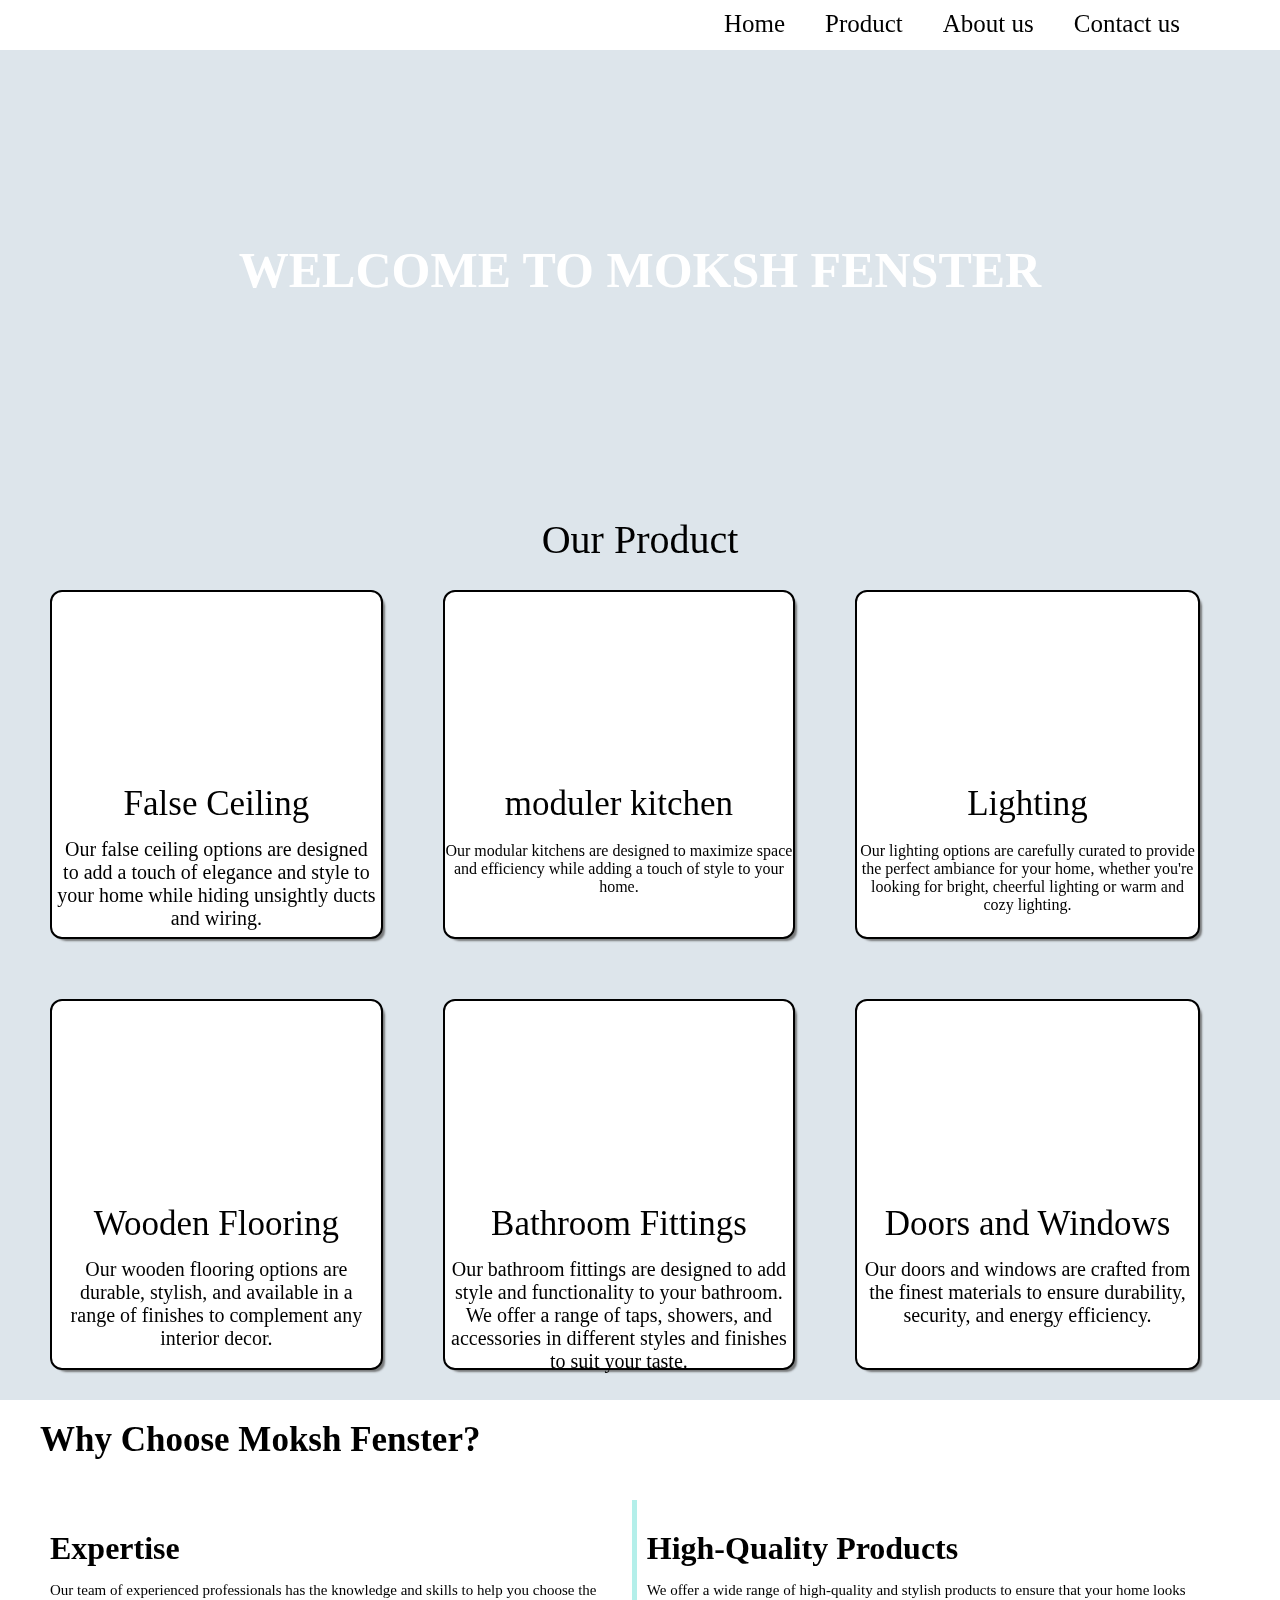
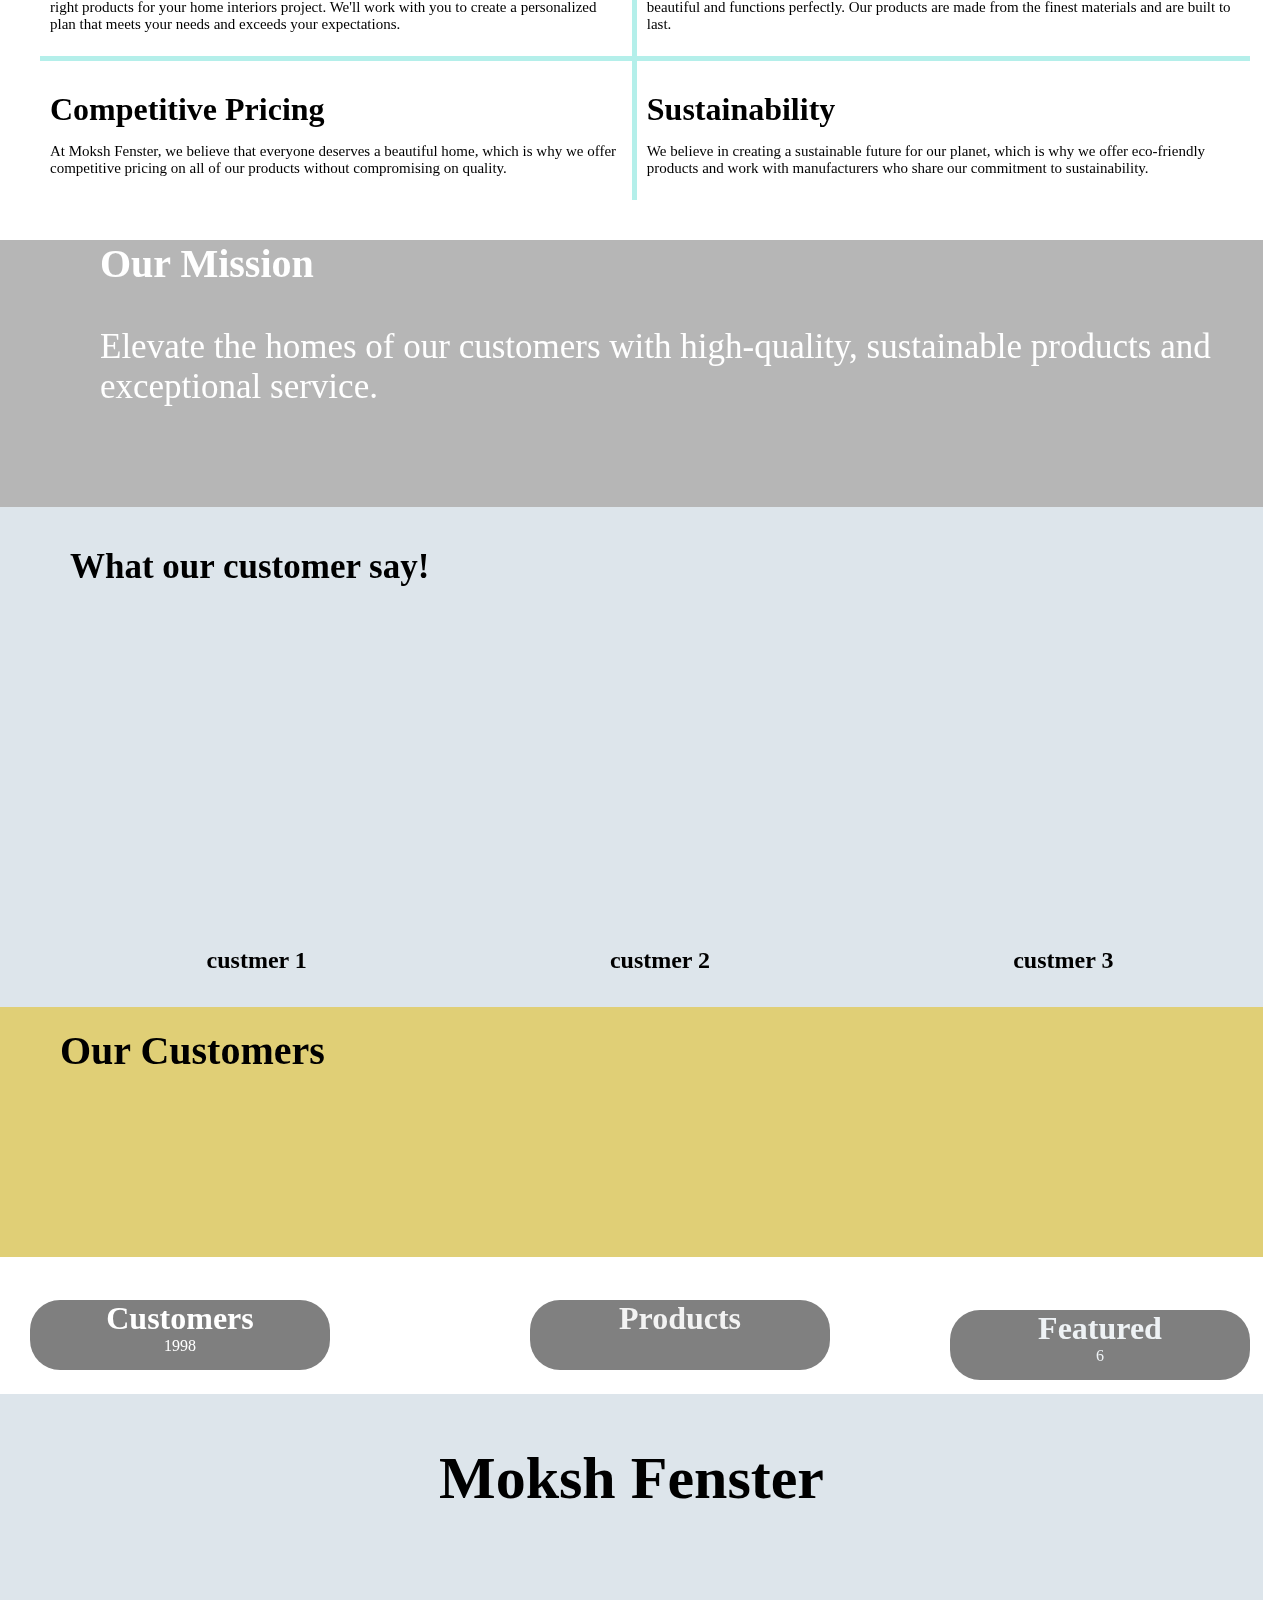
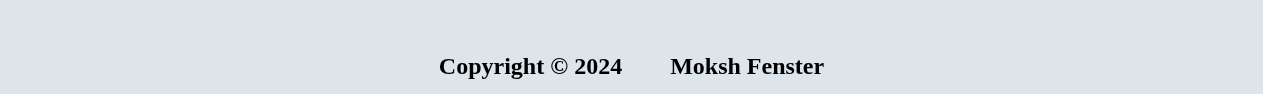
<file: index.html>
<!DOCTYPE html>
<html lang="en">
<head>
    <meta charset="UTF-8">
    <meta name="viewport" content="width=device-width, initial-scale=1.0">
    <title>mokesh finster</title>
    <link rel="stylesheet" href="style.css">
</head>
<body>
    <div class="body">
<!--  first div -->
    <div class="home"> 
        <div class="logo"></div>
        <div class="list">
            <ul type="none">
            <li><a href="http://127.0.0.1:5500/shubhas.html">Home</a> </li>
            <li><a href="http://127.0.0.1:5500/product.html">Product</a> </li>
            <li><a href="#">About us</a> </li>
            <li><a href="#">Contact us</a> </li>
            </ul>
        </div>

    </div>

    <!--  second div image animation -->
    <div class="img"> <h1 class="welcometo">WELCOME TO MOKSH FENSTER</h1></div>

  <div class="product">Our Product</div>
  
 


    <div class="boxes">
        <!--  false celling -->
        <div class="a">
            <div class="imgfalse"></div>
            <div class="b">False Ceiling</div>
            <p class="c">Our false ceiling options are designed to add a touch of elegance and style to your home while hiding unsightly ducts and wiring.</p>
        </div>
        <!--  moduler -->
        <div class="a">
            <div class="imgmoduler"></div>
            <div class="b">moduler kitchen</div>
            <p class="c"><p>Our modular kitchens are designed to maximize space and efficiency while adding a touch of style to your home.</p>
         </div>
         <!-- kitchen -->
        <div class="a">
             <div class="imglight"></div>
            <div class="b">Lighting</div>
          <p class="c"><p>Our lighting options are carefully curated to provide the perfect ambiance for your home, whether you're looking for bright, cheerful lighting or warm and cozy lighting.</p>
         </div>
         <!-- wooden -->
        <div class="a">
            <div class="imgwoden"></div>
            <div class="b">Wooden Flooring</div>
          <p class="c">Our wooden flooring options are durable, stylish, and available in a range of finishes to complement any interior decor.</p>
        </div>
            <!--bathing  -->
        <div class="a">
            <div class="imgbathing"></div>
            <div class="b">Bathroom Fittings</div>
          <p class="c">Our bathroom fittings are designed to add style and functionality to your bathroom. We offer a range of taps, showers, and accessories in different styles and finishes to suit your taste.</p>

        </div>
        <!-- img door -->
        <div class="a">
            <div class="imgdoor"></div>
            <div class="b">Doors and Windows</div>
            <p class="c">Our doors and windows are crafted from the finest materials to ensure durability, security, and energy efficiency.</p>
          </div>

        </div>
        <!-- end of boxex -->



    </div>
    <!-- end of body -->

    <div class="body2">
        <h2 class="whychose">Why Choose Moksh Fenster?</h2>
        <!-- <div class="box4"> -->
            <div class="why">

                <div class="boxx1"><h1 class="expertise">Expertise</h1>
                   <p class="expertise1"> Our team of experienced professionals has the knowledge and skills to help you choose the right products for your home interiors project. We'll work with you to create a personalized plan that meets your needs and exceeds your expectations.</p></div>
                <div class="boxx1"><h1 class="expertise">High-Quality Products</h1>
                   <p class="expertise1"> We offer a wide range of high-quality and stylish products to ensure that your home looks beautiful and functions perfectly. Our products are made from the finest materials and are built to last.</p></div>
                <div class="boxx1"> <h1 class="expertise">Competitive Pricing</h1>
                  <p class="expertise1">  At Moksh Fenster, we believe that everyone deserves a beautiful home, which is why we offer competitive pricing on all of our products without compromising on quality.</p></div>
                <div class="boxx1"><h1 class="expertise">  Sustainability</h1>
                    <p class="expertise1">We believe in creating a sustainable future for our planet, which is why we offer eco-friendly products and work with manufacturers who share our commitment to sustainability.</p></div>
            </div>
                <!--  4 boxes end here  -->
                <!--  fix image ke upper -->
                <div class="bgimgfix">
                             <div class="black">
                                     <h2 class="black1"> Our Mission</h2>
                                     <p class="black2">Elevate the homes of our customers with high-quality, sustainable products and exceptional service.</p>
                                     <!-- div youtube hedding -->
                                 <div class="white"> 
                                    <div><h3 class="custmer">What our customer say!</h3></div>
                                    <!--  youtube div -->
                                    <div class="youtube">
                                        <div class="youtube1">
                                            <iframe width="400" height="250" src="https://www.youtube.com/embed/NoWyNgAQe34?si=tKefCO5jdMtcGJyR" title="YouTube video player" frameborder="0" allow="accelerometer; autoplay; clipboard-write; encrypted-media; gyroscope; picture-in-picture; web-share" referrerpolicy="strict-origin-when-cross-origin" allowfullscreen></iframe>
                                        </div>
                                        <div class="youtube1">
                                            <iframe width="400" height="250" src="https://www.youtube.com/embed/1uSKi3j1-oY?si=emO_t9TIUHdHOFd3" title="YouTube video player" frameborder="0" allow="accelerometer; autoplay; clipboard-write; encrypted-media; gyroscope; picture-in-picture; web-share" referrerpolicy="strict-origin-when-cross-origin" allowfullscreen></iframe>
                                        </div>
                                        <div class="youtube1">
                                            <iframe width="350" height="250" src="https://www.youtube.com/embed/xyErytPTQ24?si=4RhbJZzOcJYAZ5ms" title="YouTube video player" frameborder="0" allow="accelerometer; autoplay; clipboard-write; encrypted-media; gyroscope; picture-in-picture; web-share" referrerpolicy="strict-origin-when-cross-origin" allowfullscreen></iframe>
                                        </div>
                                    </div>
                                    <!-- youtube vides name start -->
                                    <div class="yname">
                                        <div class="yname1"><h2> custmer 1</h2></div>
                                        <div class="yname1"><h2> custmer 2</h2></div>
                                        <div class="yname1"><h2> custmer 3</h2></div>
                                     
                                    </div>

                </div>
                <!-- end of  photo -->



                <div class="ourcustmer"><h3 class="och">Our Customers</h3>
                    <div class="ochicon">
                        <div class="ochicon1"></div>
                        <div class="ochicon2"></div>
                        <div class="ochicon3"></div>
                    </div>
                
        <div class="imgfix2">
            <div class="boxxx1">
                <div class="boxxx2"><h1>Customers</h1>1998</div>
                <div class="boxxx3"><h1 class="lakra1">Products</h1>2</div>
                <div class="boxxx4"><h1 class="lakra">Featured</h1>6</div>
                <!-- <div class="boxxx5">gdgdrg</div> -->



            </div>
            <div class="lastdiv">
                        <h1 class="mf">Moksh Fenster</h1>   
                                <div class="lastbox">
                                     <div class="icon1"></div>
                                    <div class="icon2"></div>
                                    <div class="icon3"></div>
                </div>
                <div class="copy"><h2 class="right"> Copyright © 2024 &nbsp; &nbsp; &nbsp; &nbsp;Moksh Fenster</h2></div>
            </div>







<!-- INT START FROM HERE  -->


        </div>
        <!-- imgfix2 -->
        </div>
 <!--  body 2 end here -->



</div>
</body>
</html>
</file>
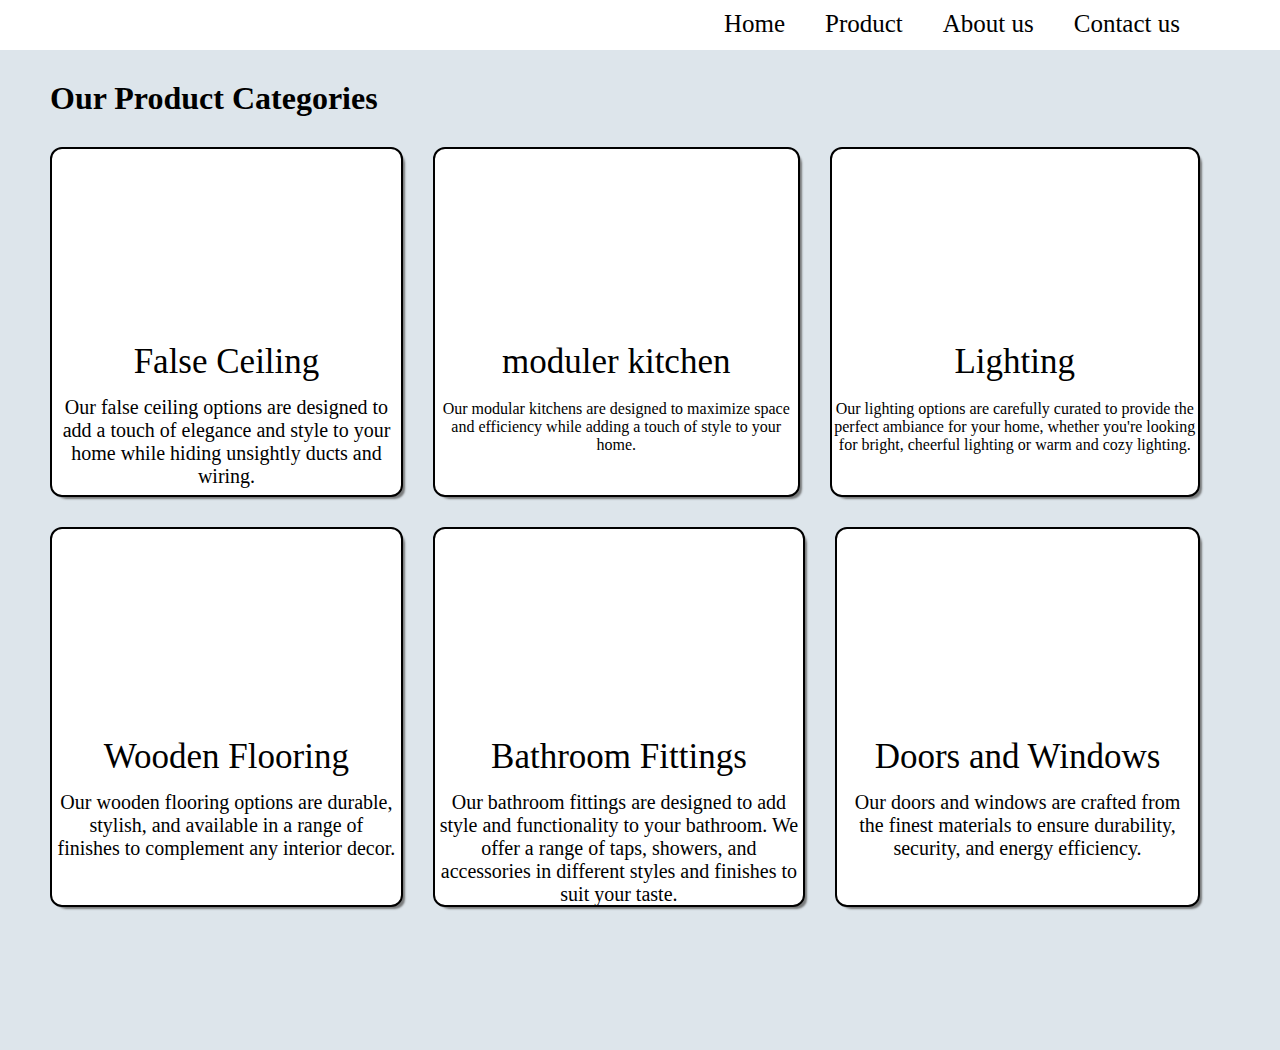
<file: product.html>
<!DOCTYPE html>
<html lang="en">
<head>
    <meta charset="UTF-8">
    <meta name="viewport" content="width=device-width, initial-scale=1.0">
    <title>Document</title>
    <link rel="stylesheet" href="">
    <style>
        *{
            margin: 0;
            padding: 0;

        }
        .hadding{
            height: 50px;
            width: 100%;
            /* background-color: aquamarine; */

        }


        .logo1{
    height: 50px;
    width: 100px;
    background:url(https://mokshfenster.com/img/Moksh_Logo_SVG.svg);
    background-size: 100% 100%;
    position: absolute;
    left: 60px;

}

.home{
    height: 50px;
    background-color: #fff;

}
.list1{
 
    position: absolute;
    top: 10px;
    right: 100px;
    background-color: #fff;

}
ul{
    justify-content: center;
    display: flex;
   
}
ul li{
     font-size: 25px;
     margin-left:40px ;
     
}
a{
   text-decoration-line: none;
   color: black;

}
a:hover{
  color: #ff7200;
}
.body{
    height: 1000px;
    background-color:#dde5eb;

}
.ourproduct{
    /* margin-top: 70px; */
    margin-left: 50px;
    padding-top: 30px;
}
.box{
    height: 350px;
    width: 1150px;
    /* border: 6px solid black; */
    display: grid;
    grid-template-columns: auto auto auto;
    margin-left: 50px;
    margin-top: 30px;
    border-radius: 20px;
    gap: 30px;

}

    .box .box2{
    text-align: center;
    border: 2px solid black;

    border-radius: 12px;
    box-shadow: 4px 4px 2px -2px #787a7b;
    background-color: #fff;
}





/*  false celling */
.imgfalse{
    height: 50%;
    width: 100%;
    background: url(https://www.nerolac.com/sites/default/files/styles/1920x548/public/2023-04/10-fabulous-false-ceiling-room-designs-for-modern-homes.jpg.webp?itok=_4lv0xh2) no-repeat;
    background-size: 100% 200px;
    border-radius: 10px 10px; 
}
.b{
    text-align: center;
    font-size: 35px;
    margin-top: 20px;
 
 }
 .c{
     margin-top: 10px;
     font-size: 20px;
     padding: 4px;
 } 
/* moduler  */
.imgmoduler{
    height: 50%;
    width: 100%;
    background: url(https://5.imimg.com/data5/SELLER/Default/2021/7/UB/MO/SL/29948920/u-shape-modular-kitchen.jpg) no-repeat;
    background-size: 100% 200px;
    border-radius: 10px;

}
 /* lightning */
 .imglight{
    height: 50%;
    width: 100%;
    background: url(https://www.hampshirelight.net/storage/uploads/case-studies/stanton-hill-kitchen/feature-1/feature_20kitchen.jpg) no-repeat;
    background-size: 100% 200px;
    border-radius: 10px;
 }

 .box3{
    height: 380px;
    width: 1150px;
    /* border: 6px solid black; */
    display: grid;
    grid-template-columns: auto auto auto;
    margin-left: 50px;
    margin-top: 30px;
    border-radius: 20px;
    gap: 30px;

}

    .box3 .box2{
    text-align: center;
    border: 2px solid black;

    border-radius: 12px;
    box-shadow: 4px 4px 2px -2px #787a7b;
    background-color: #fff;
}


 /* wooden frollering */
 .imgwoden{
    height: 50%;
    width: 100%;
    background: url(https://5.imimg.com/data5/RE/ST/JU/SELLER-60234234/wooden-flooring.jpg) no-repeat;
    background-size: 100% 200px;
    border-radius: 10px;
 }
 /*  bathing */
 .imgbathing{
    height: 50%;
    width: 100%;
    background: url(https://5.imimg.com/data5/RE/ST/JU/SELLER-60234234/wooden-flooring.jpg) no-repeat;
    background-size: 100% 200px;
    border-radius: 10px;
 }
 /* door */
 .imgdoor{
    height: 50%;
    width: 100%;
    background: url(https://i.pinimg.com/736x/26/7b/77/267b770e5e32079f8bfc74cd5ce9c328.jpg) no-repeat;
    background-size: 100% 200px;
    border-radius: 10px;
 }



    </style>
</head>
<body>

    <div class="hadding">

        <div class="home"> 
            <div class="logo1"></div>
            <div class="list1">
                <ul type="none">
                <li><a href="#">Home</a> </li>
                <li><a href="#">Product</a> </li>
                <li><a href="#">About us</a> </li>
                <li><a href="#">Contact us</a> </li>
                </ul>
            </div>
    
        </div>
    </div>


    <div class="body">
        <div class="ourproduct"><h1>Our Product Categories</h1></div>

        <div class="box">
              
                

            <!--  false celling -->
        <div class="box2">
            <div class="imgfalse"></div>
            <div class="b">False Ceiling</div>
            <p class="c">Our false ceiling options are designed to add a touch of elegance and style to your home while hiding unsightly ducts and wiring.</p>
        </div>
        <!--  moduler -->
        <div class="box2">
            <div class="imgmoduler"></div>
            <div class="b">moduler kitchen</div>
            <p class="c"><p>Our modular kitchens are designed to maximize space and efficiency while adding a touch of style to your home.</p>
         </div>
         <!-- kitchen -->
        <div class="box2">
             <div class="imglight"></div>
            <div class="b">Lighting</div>
          <p class="c"><p>Our lighting options are carefully curated to provide the perfect ambiance for your home, whether you're looking for bright, cheerful lighting or warm and cozy lighting.</p>
         </div>

        </div>

        

        <div class="box3">

              <!-- wooden -->
              <div class="box2">
                <div class="imgwoden"></div>
                <div class="b">Wooden Flooring</div>
              <p class="c">Our wooden flooring options are durable, stylish, and available in a range of finishes to complement any interior decor.</p>
            </div>
                <!--bathing  -->
            <div class="box2">
                <div class="imgbathing"></div>
                <div class="b">Bathroom Fittings</div>
              <p class="c">Our bathroom fittings are designed to add style and functionality to your bathroom. We offer a range of taps, showers, and accessories in different styles and finishes to suit your taste.</p>
    
            </div>
            <!-- img door -->
            <div class="box2">
                <div class="imgdoor"></div>
                <div class="b">Doors and Windows</div>
                <p class="c">Our doors and windows are crafted from the finest materials to ensure durability, security, and energy efficiency.</p>
              </div>
    
            </div>
        </div>
            <!-- end of boxex -->
        



    </div>
    
</body>
</html>
</file>
<file: style.css>
*{
    margin: 0px;
    padding: 0px;
   

    
}
.body{
    height: 1400px;
    background-color:#dde5eb;

}
.logo{
    height: 50px;
    width: 100px;
    background:url(https://mokshfenster.com/img/Moksh_Logo_SVG.svg);
    background-size: 100% 100%;
    position: absolute;
    left: 60px;

}

.home{
    height: 50px;
    background-color: #fff;

}
.list{
 
    position: absolute;
    top: 10px;
    right: 100px;
    background-color: #fff;

}
ul{
    justify-content: center;
    display: flex;
   
}
ul li{
     font-size: 25px;
     margin-left:40px ;
     
}
a{
   text-decoration-line: none;
   color: black;

}
a:hover{
  color: #ff7200;
}


.img{
    line-height: 440px;
    width: 100%;
    background-color: aqua;
    background: url(https://talatiandpartners.com/wp-content/uploads/2022/01/TRENDS-1.webp);
    background-size: 100% 100%;
    animation: ranjan 4s 0s infinite alternate;
}
@keyframes ranjan{

    33%{ background: url(https://asset.skoiy.com/9b80a6f781ff336f/a8csx84ab4fj.jpg) ; background-size: 100% 100%;}
    60%{ background: url(https://res.cloudinary.com/dwa6fuv2x/w_2000,h_1200,c_fit/auto-mapping-folder/2020/07/Luxury-interior-design.jpg) ; background-size: 100% 100%; z-index: -1;}
}
.welcometo{
    text-align: center;
    color: white;
    font-size: 50px;

}
.product{
    line-height: 100px;
    font-size: 40px;
    color: black;
    
    text-align: center;
    
  

}
/*  6 boxes with grid  */

.boxes{
    height: 780px;
    width: 1150px;
    display: grid;
    grid-template-columns: auto auto auto   ;
    gap: 60px;
   margin-left: 50px;
 
    

}
.boxes .a{
    text-align: center;
    border: 2px solid black;

    border-radius: 12px;
    box-shadow: 4px 4px 2px -2px #787a7b;
    background-color: #fff;
}
/*  false celling */
.imgfalse{
    height: 50%;
    width: 100%;
    background: url(https://www.nerolac.com/sites/default/files/styles/1920x548/public/2023-04/10-fabulous-false-ceiling-room-designs-for-modern-homes.jpg.webp?itok=_4lv0xh2) no-repeat;
    background-size: 100% 200px;
    border-radius: 10px 10px; 
}
.b{
    text-align: center;
    font-size: 35px;
    margin-top: 20px;
 
 }
 .c{
     margin-top: 10px;
     font-size: 20px;
     padding: 4px;
 } 
/* moduler  */
.imgmoduler{
    height: 50%;
    width: 100%;
    background: url(https://5.imimg.com/data5/SELLER/Default/2021/7/UB/MO/SL/29948920/u-shape-modular-kitchen.jpg) no-repeat;
    background-size: 100% 200px;
    border-radius: 10px;

}
 /* lightning */
 .imglight{
    height: 50%;
    width: 100%;
    background: url(https://www.hampshirelight.net/storage/uploads/case-studies/stanton-hill-kitchen/feature-1/feature_20kitchen.jpg) no-repeat;
    background-size: 100% 200px;
    border-radius: 10px;
 }
 /* wooden frollering */
 .imgwoden{
    height: 50%;
    width: 100%;
    background: url(https://5.imimg.com/data5/RE/ST/JU/SELLER-60234234/wooden-flooring.jpg) no-repeat;
    background-size: 100% 200px;
    border-radius: 10px;
 }
 /*  bathing */
 .imgbathing{
    height: 50%;
    width: 100%;
    background: url(https://5.imimg.com/data5/RE/ST/JU/SELLER-60234234/wooden-flooring.jpg) no-repeat;
    background-size: 100% 200px;
    border-radius: 10px;
 }
 /* door */
 .imgdoor{
    height: 50%;
    width: 100%;
    background: url(https://i.pinimg.com/736x/26/7b/77/267b770e5e32079f8bfc74cd5ce9c328.jpg) no-repeat;
    background-size: 100% 200px;
    border-radius: 10px;
 }

 /*  four box why */
/* why chose main body */
 .body2{
    height: 430px;
    width: 1263px;
    /* background-color: antiquewhite; */
 }
.whychose{
    font-size: 35px;
    font-family: Sitka Heading;
    margin-left: 40px;
    margin-top: 20px;
}

.why{
    height: 300px;
    width: 1210px;
    background-color: rgb(180, 239, 234);
    display: grid;
    grid-template-columns: auto auto;
    gap: 5px;
    margin: 40px;
}
.boxx1{
        background-color: white;
        /* border: 2px solid black; */
        padding: 10px;

}
.expertise{
    margin-top: 20px;
}
.expertise1{
    font-size: 15px;
    margin-top: 15px;
}

/*  img fix */

.bgimgfix{
    height: 550px;
    /* width: 100%; */
    background:rgba(0, 0, 0, 0.285) url(https://www.decorilla.com/online-decorating/wp-content/uploads/2020/08/Luxury-Interior-Design-for-open-living-and-dining-by-Laura-A.jpg) fixed ;
    background-size:  100% 100%;
}
.black{
     height:250px;
     /* border: 10px solid yellow; */
     z-index: -1;
     /* box-sizing: border-box; */
     
}

.black1{
    font-size: 40px;
    margin-top: 40px;
    margin-left: 100px;
    color: white;

}
.black2{
    font-size: 35px;
    margin-top: 40px;
    margin-left: 100px;
    color: white;
    
}
.white{
    height: 500px;
    /* width: 100%; */
    background-color: #dde5eb;;
    z-index: -1;
    margin-top: 53px;

}
.custmer{
        margin-top:100px;
        margin-left: 70px;
        font-size: 35px;
        position:relative;
        top: 40px;
}
.youtube{
    height: 300px;
    width: 1000px;
    margin-top: 100px;
    display: grid;
    grid-template-columns: auto auto auto;
    gap: 10px;
    /* background-color: #ff7200; */
    color: black;
    z-index: -1;
    margin-left: 60px;
   
}

.yname{
    height:50px;
    width: 1200px;
    margin-left: 60px;
    display: grid;
    grid-template-columns: auto auto auto;
    gap: 10px;
    /* background-color: #ff7200; */
    color: black;
    z-index: -1;
   
    text-align: center;
   
}
.yname1{
    color: black;
    text-align: center;
    /* border: 4px solid black; */
}
.ourcustmer{
        height: 250px;
        background-color: #e0cf76;      
}
.och{
      
        margin-left: 60px;
        font-size: 40px;
        
        padding-top: 20px;

}
.ochicon{
    
    height: 90px;
    width: 600px;
    display: grid;
    grid-template-columns: auto auto auto;
    margin-left: 60px;
    margin-top: 20px;
    gap: 20px;
}
.ochicon1{
    background: url(https://citybond.in/wp-content/themes/mih/assets/img/new-logo.png);
    background-size: 100% 100%;
}
.ochicon2{
    background: url(https://etimg.etb2bimg.com/photo/90354418.cms);
    background-size: 100% 100%;
}

.ochicon3{
    background: url(https://citybond.in/wp-content/themes/mih/assets/img/new-logo.png);
    background-size: 100% 100%;

}
/* fix image  */
.imgfix2{
    height: 470px;
    background: url(https://media.designcafe.com/wp-content/uploads/2023/03/14120252/mansion-interior.jpg) fixed;
    background-size: 1005 100%;
}
.boxxx1{
    height: 210px;
   
    /* background-color: #ff7200; */
 
    

}
.boxxx2{
    height: 70px;
    width: 300px;
    background-color: black;
    /* display: inline-block; */
    position: absolute;
    top: 2900px;
    left: 30px;
    border-radius: 30px;
    text-align: center;  
    color: white;
    opacity: 0.5;
   

}
.boxxx3{
    height: 70px;
    width: 300px; 
    display: inline-block;
    position: absolute;
    top: 2900px;
    right: 450px;
    border-radius: 30px;
    text-align: center;
    background-color: black;
    opacity: 0.5;
}
.lakra1{
    color: white;
    opacity: 0.9;
}
.boxxx4{
    height: 70px;
    width: 300px;
    
    display: inline-block;
    position: absolute;
    top: 2900px;
    right: 30px;
    border-radius: 30px;
    text-align: center;
    margin-top: 10px;
    background-color: black;
    color: #dde5eb;
    opacity: 0.5;
}
.nineteen{
    margin-top: 5px;
}

.lastdiv
{
    height: 300px;
    background-color:#dde5eb; ;
    align-items:center;
}

.mf{
   
   text-align: center;
   position: relative;
   top: 50px;
   font-family: "Font Awesome 6 Free";
   font-size: 60px;
   
  
   

}
.lastbox{
    height: 50px;
    width: 250px;
    margin-left: 500px;
    display: grid;
    grid-template-columns: auto auto auto;
    margin-top: 90px;
    gap:20px;
}
.icon1{
    /* border: 2px solid black; */
    background:url(https://cdn-icons-png.freepik.com/256/455/455705.png) ;
    background-size: 100% 100%;
    border-radius: 100px;
   
    /* "Font Awesome 6 Free" */
}

.icon2{
    /* border: 2px solid black; */
    background:url(https://cdn-icons-png.freepik.com/256/646/646135.png) ;
    background-size: 100% 100%;
}
.icon3{
    /* border: 2px solid black; */
    background:url(https://e7.pngegg.com/pngimages/912/661/png-clipart-computer-icons-location-location-icon-map-location-icon-miscellaneous-desktop-wallpaper-thumbnail.png) ;
    background-size: 100% 100%;
    mix-blend-mode: color-burn;
}
.copy{
    text-align: center;
    margin-top: 50px;
}
</file>
